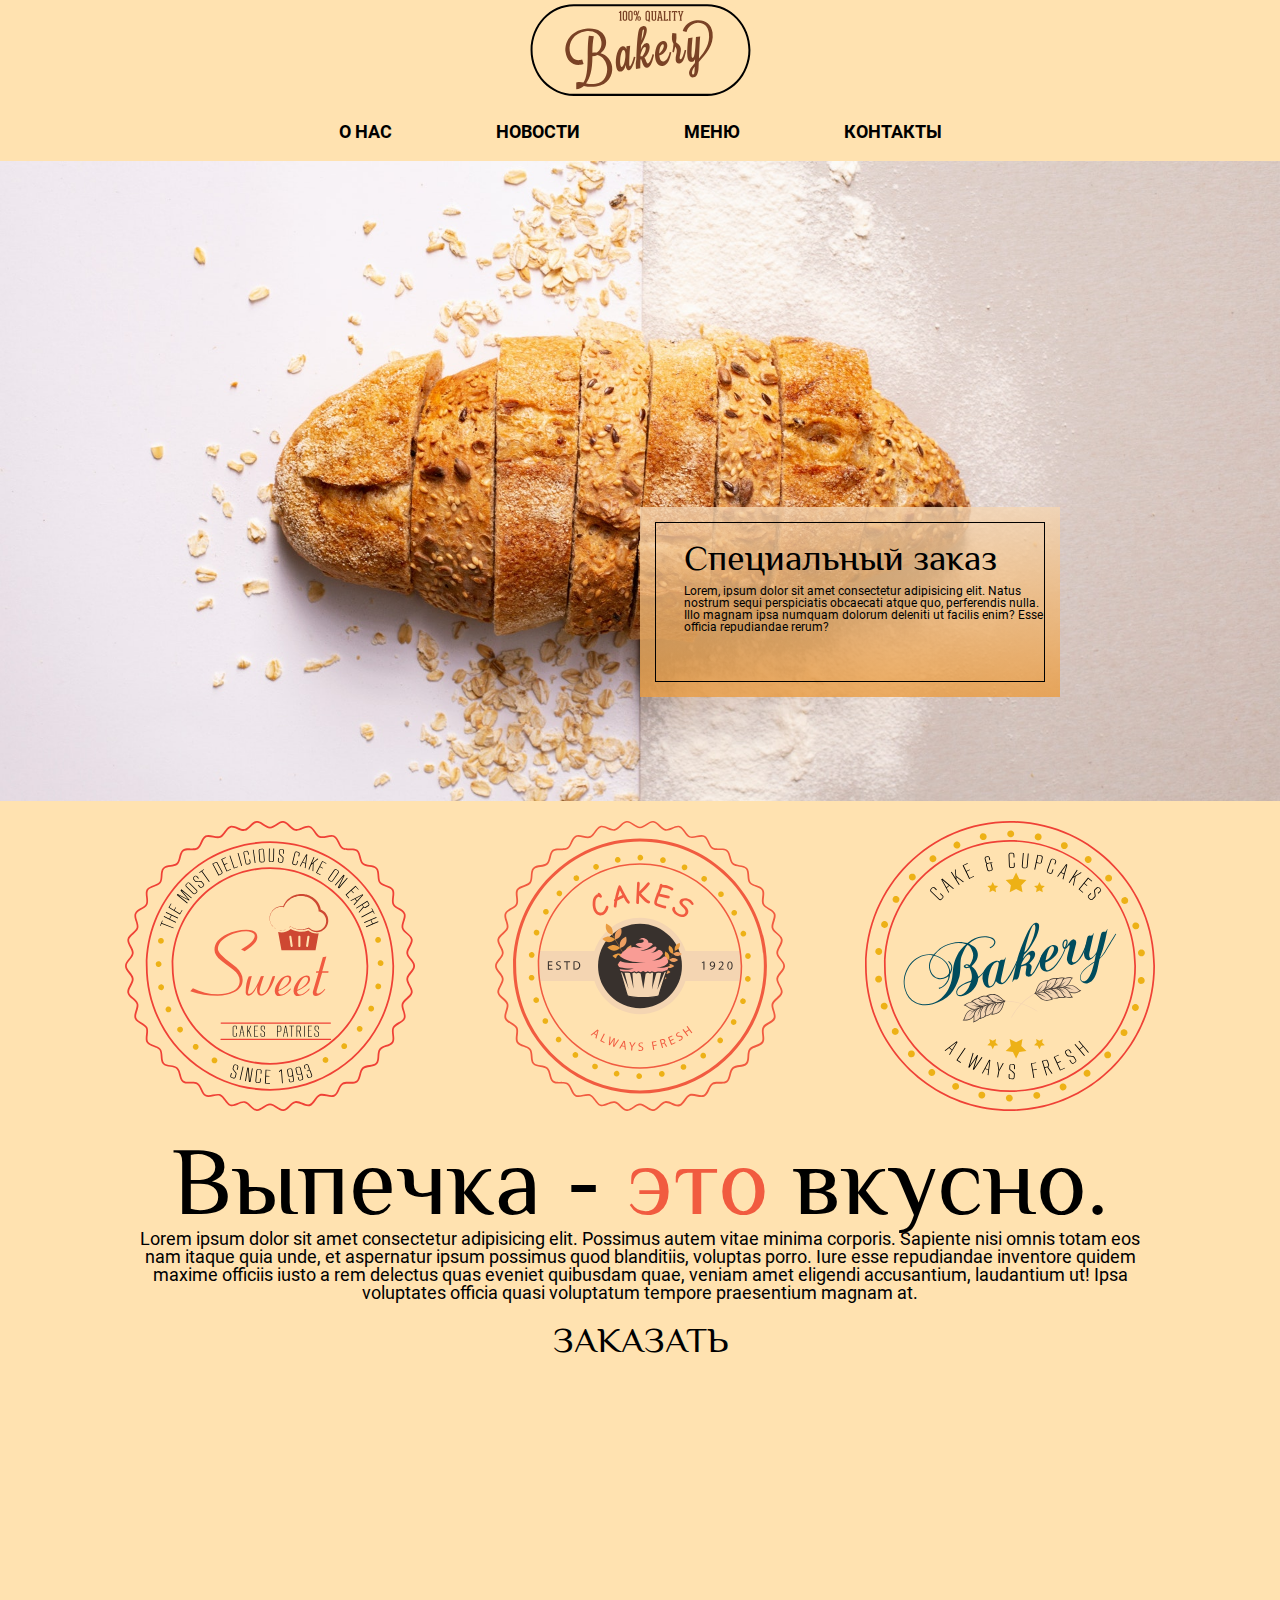
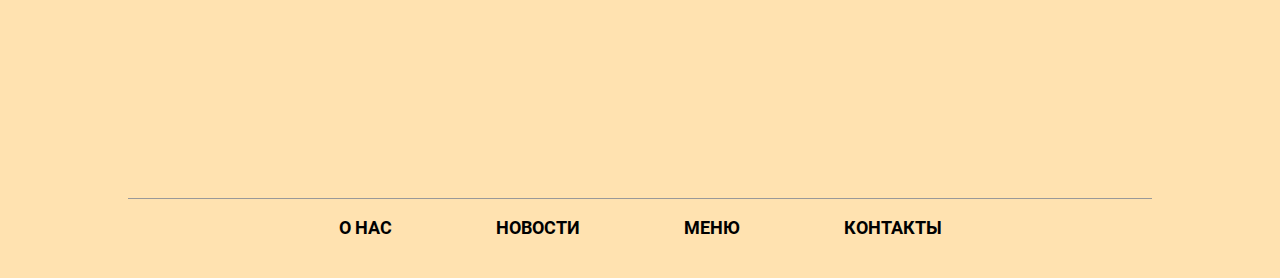
<file: project-1/src/first-project.html>
<!DOCTYPE html>
<html lang="en">
  <head>
    <meta charset="UTF-8" />
    <meta http-equiv="X-UA-Compatible" content="IE=edge" />
    <meta name="viewport" content="width=device-width, initial-scale=1.0" />
    <link rel="stylesheet" href="./css/reset.css" />
    <link rel="stylesheet" href="./css/reset.css" />
    <link rel="stylesheet" href="./css/styles.css" />
    <title>Магазин выпечки</title>
    <meta name="description" conten="Лучшая выпечка в городе" />
  </head>
  <body>
    <header>
      <img src="./img/01-Logo.svg" alt="Изображение логотипа" />
    </header>

    <nav>
      <ul>
        <li><a href="#">О НАС</a></li>

        <li><a href="#">НОВОСТИ</a></li>

        <li><a href="#">МЕНЮ</a></li>

        <li><a href="#">КОНТАКТЫ</a></li>
      </ul>
    </nav>
    <main>
      <section class="section-about">
        <div class="section-about__block">
          <div class="section-about__border">
            <h1 class="section-about__title">Специальный заказ</h1>

            <p class="section-about__text">
              Lorem, ipsum dolor sit amet consectetur adipisicing elit. Natus
              nostrum sequi perspiciatis obcaecati atque quo, perferendis nulla.
              Illo magnam ipsa numquam dolorum deleniti ut facilis enim? Esse
              officia repudiandae rerum?
            </p>
          </div>
        </div>
      </section>
      <section class="section-description">
        <div class="section-description__icon-box">
          <img src="./icons/01-Иконка.svg" alt="" />

          <img src="./icons/02-Иконка.svg" alt="" />

          <img src="./icons/03-Иконка.svg" alt="" />
        </div>

        <div class="section-description__text-box">
          <h2 class="section-description__title">
            Выпечка - <span class="red">это</span> вкусно.
          </h2>

          <p class="section-description__text">
            Lorem ipsum dolor sit amet consectetur adipisicing elit. Possimus
            autem vitae minima corporis. Sapiente nisi omnis totam eos nam
            itaque quia unde, et aspernatur ipsum possimus quod blanditiis,
            voluptas porro. Iure esse repudiandae inventore quidem maxime
            officiis iusto a rem delectus quas eveniet quibusdam quae, veniam
            amet eligendi accusantium, laudantium ut! Ipsa voluptates officia
            quasi voluptatum tempore praesentium magnam at.
          </p>
        </div>
      </section>
      <section class="section-map">
        <h3 class="section-map__title">ЗАКАЗАТЬ</h3>
        <iframe
          src="https://www.google.com/maps/embed?pb=!1m18!1m12!1m3!1d2186.3690513556135!2d30.176376719197002!3d59.83404134003724!2m3!1f0!2f0!3f0!3m2!1i1024!2i768!4f13.1!3m3!1m2!1s0x46963bbd18380e45%3A0xbfb229649a98eb69!2z0KbQldClODU!5e0!3m2!1sru!2s!4v1681987282842!5m2!1sru!2s"
          width="900"
          height="400"
          style="border: 0"
          allowfullscreen=""
          loading="lazy"
          referrerpolicy="no-referrer-when-downgrade"
        ></iframe>
      </section>
    </main>
    <footer>
      <hr />
      <nav>
        <ul>
          <li><a href="#">О НАС</a></li>
          <li><a href="#">НОВОСТИ</a></li>
          <li><a href="#">МЕНЮ</a></li>
          <li><a href="#">КОНТАКТЫ</a></li>
        </ul>
      </nav>
    </footer>
  </body>
</html>
</file>
<file: project-1/src/css/styles.css>
*{
  box-sizing: border-box;
}

html{
  font-family: 'Roboto';
}

@font-face {
  font-family: 'Philosopher';
  src: local('Philosopher');
  src: url(../fonts/Philosopher-Regular.ttf);
}

@font-face {
  font-family: 'Roboto';
  src: local('Roboto');
  src: url('../fonts/Roboto-Regular.eot');
  src: url('../fonts/Roboto-Regular.eot?#iefix') format('embedded-opentype'),
  url('../fonts/Roboto-Regular.woff') format('woff'),
  url('../fonts/Roboto-Regular.ttf') format('truetype');
  font-weight: 400;
  font-style: normal;
  }

@font-face {
font-family: 'Roboto-Bold';
src: url('../fonts/Roboto-Bold.eot');
src: url('../fonts/Roboto-Bold.eot?#iefix') format('embedded-opentype'),
url('../fonts/Roboto-Bold.woff') format('woff'),
url('../fonts/Roboto-Bold.ttf') format('truetype');
font-weight: 700;
font-style: normal;
}

body{
  background-color: #ffe2b0;
}

header{
  text-align: center;
  margin-bottom: 20px;
}

ul{
  list-style-type: none;
  text-align: center;
  padding: 0;
}

li{
  display: inline;
  margin-right: 100px;
}

a{
  color: black;
  text-decoration: none;
  font-size: 18px;
  font-family: 'Roboto-Bold';
}

li:last-child{
  margin-right: 0;
}

nav{
  margin-bottom: 20px;
}

.section-about{
  height: 640px;
  background: url(../img/01-Картинка-фона.jpg) center/cover no-repeat;
  position: relative;
  margin-bottom: 20px;
}

.section-about__block{
  width: 420px;
  height: 190px;
  background: linear-gradient(180deg, rgba(244, 213,178, 0.8)0%, rgba(234, 156, 65, 0.8)100%);
  position: absolute;
  top: 54%;
  left: 50%;
  padding-top: 15px;
}

.section-about__border{
  width: 390px;
  height: 160px;
  border: 1px solid black;
  margin: 0 auto;
  padding: 17px 0 0 28px;
}

.section-about__title{
  font-size: 36px;
  margin: 0;
  margin-bottom: 9px;
  font-family: 'Philosopher';
}

.section-about__text{
  font-size: 12px;
  margin: 0;
}

.section-description{
margin-bottom: 20px;
}

.section-description__icon-box{
  text-align: center;
  margin-bottom: 20px;
}

.section-description__icon-box img{
  margin-right: 76px;
}

.section-description__icon-box img:last-child{
  margin-right: 0;
}

.section-description__title{
  font-size: 96px;
  margin: 0;
  text-align: center;
  font-family: 'Philosopher';
}

.red{
  color:#f15b40;
}

.section-description__text{
  font-size: 18px;
  margin: 0 auto;
  text-align: center;
  width: 1000px;
}

.section-map{
  margin-bottom: 20px;
}

.section-map__title{
  margin-bottom: 20px;
  text-align: center;
  font-size: 36px;
  font-family: 'Philosopher';
}

iframe{
  display: block;
  margin: 0 auto;
}

hr{
  border: none;
  border-top: 1px solid #999999;
  width: 1024px;
  margin: 0 auto;
  margin-bottom: 20px;
}

footer{
  height: 80px;
}
</file>
